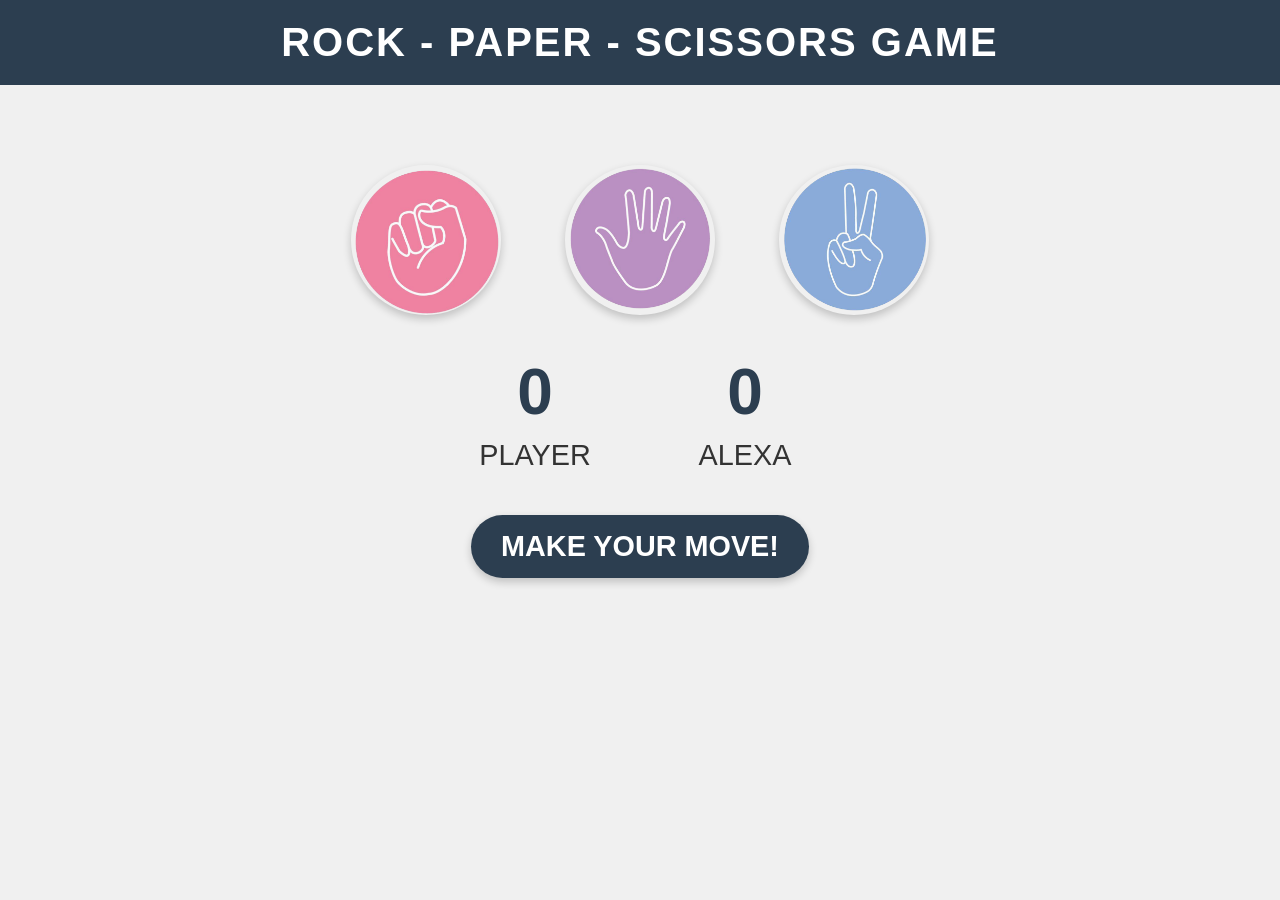
<file: Game/index.html>
<!DOCTYPE html>
<html lang="en">
<head>
    <meta charset="UTF-8">
    <meta name="viewport" content="width=device-width, initial-scale=1.0">
    <title>ROCK PAPER SCISSORS GAME</title>
    <link rel="stylesheet" href="Game.css">
</head>
<body>
    <h1> ROCK - PAPER - SCISSORS GAME </h1>

    <div class="choices">
        <div class="choice" id="rock">  
            <img src="Images/Rock.png" alt="Rock">
        </div>
        <div class="choice" id="paper">  
            <img src="Images/Paper.png" alt="Paper">
        </div>
        <div class="choice" id="scissors">  
            <img src="Images/Scissors.png" alt="Scissors">
        </div>
    </div>

    <div class="score-board">
        <div class="score">
            <p id="user-score">0</p>
            <p>PLAYER</p>
        </div>
        <div class="score">
            <p id="comp-score">0</p>
            <p>ALEXA</p>
        </div>
    </div>

    <div class="msg-container">
        <p id="msg">Make your move!</p>
    </div>

    <script src="Game.js"></script>
</body>
</html>
</file>
<file: Game/Game.css>
* {
    margin: 0;
    padding: 0;
    box-sizing: border-box;
    font-family: Arial, sans-serif;
}

body {
    background-color: #f0f0f0;
    text-align: center;
}


h1 {
    background-color: #2c3e50;
    color: white;
    padding: 20px;
    font-size: 2.5rem;
    letter-spacing: 2px;
}

.choices {
    display: flex;
    justify-content: center;
    align-items: center;
    gap: 4rem;
    margin-top: 5rem;
}

.choice {
    height: 150px;
    width: 150px;
    display: flex;
    justify-content: center;
    align-items: center;
    border-radius: 50%;
    overflow: hidden;
    box-shadow: 0 4px 8px rgba(0, 0, 0, 0.2);
    transition: transform 0.3s ease-in-out, box-shadow 0.3s ease-in-out;
}

.choice:hover {
    cursor: pointer;
    transform: scale(1.05);
    box-shadow: 0 8px 16px rgba(0, 0, 0, 0.3);
}

.choice img {
    width: 100%;
    height: 100%;
    object-fit: cover;
}


.score-board {
    display: flex;
    justify-content: center;
    align-items: center;
    gap: 60px;
    margin: 40px auto;
    width: fit-content;
}

.score {
    text-align: center;
    height: 120px;
    width: 150px;
    font-size: 1.8rem;
    color: #333;
}

#user-score,
#comp-score {
    font-size: 4rem;
    font-weight: bold;
    color: #2c3e50;
    margin-bottom: 10px;
}

.msg-container {
    margin-top: 40px;
}

#msg {
    background-color: #2c3e50;
    color: white;
    padding: 15px 30px;
    font-size: 1.8rem;
    border: none;
    border-radius: 50px;
    display: inline-block;
    box-shadow: 0 4px 8px rgba(0, 0, 0, 0.2);
    text-transform: uppercase;
    font-weight: bold;
    cursor: pointer;
}
</file>
